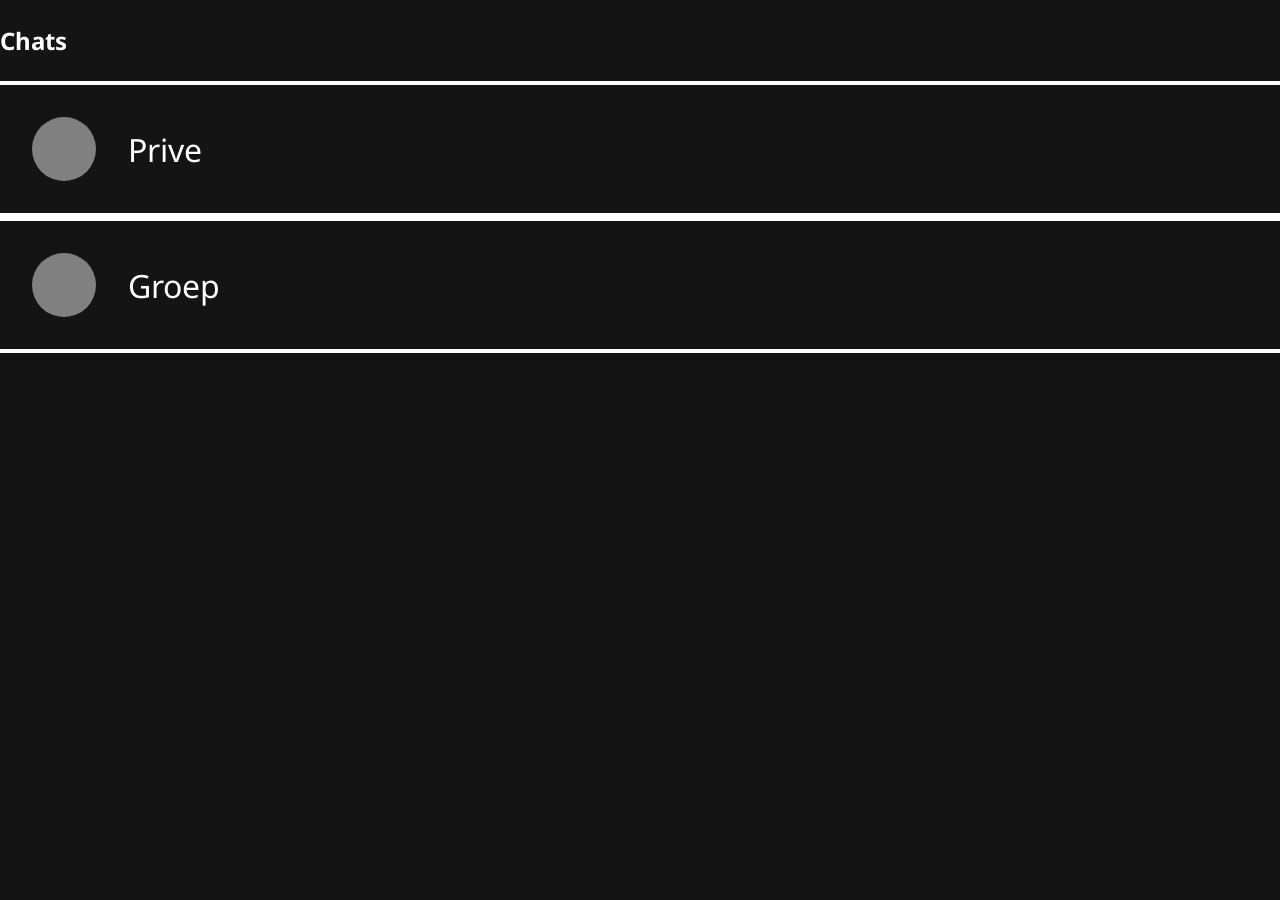
<file: index.html>
<!DOCTYPE html>
<html lang="en">
<head>
    <meta charset="UTF-8">
    <meta name="viewport" content="width=device-width, initial-scale=1.0">
    <title>HCD</title>

    <link rel="stylesheet" href="styles/main.css">
</head>
<body>
    <h2>Chats</h2>

    <div class="chats">
        <a href="private.html">
            <div></div>
            Prive
        </a>
        <a href="group.html">
            <div></div>
            Groep
        </a>
    </div>
    <script src="scripts/main.js"></script>
</body>
</html>
</file>
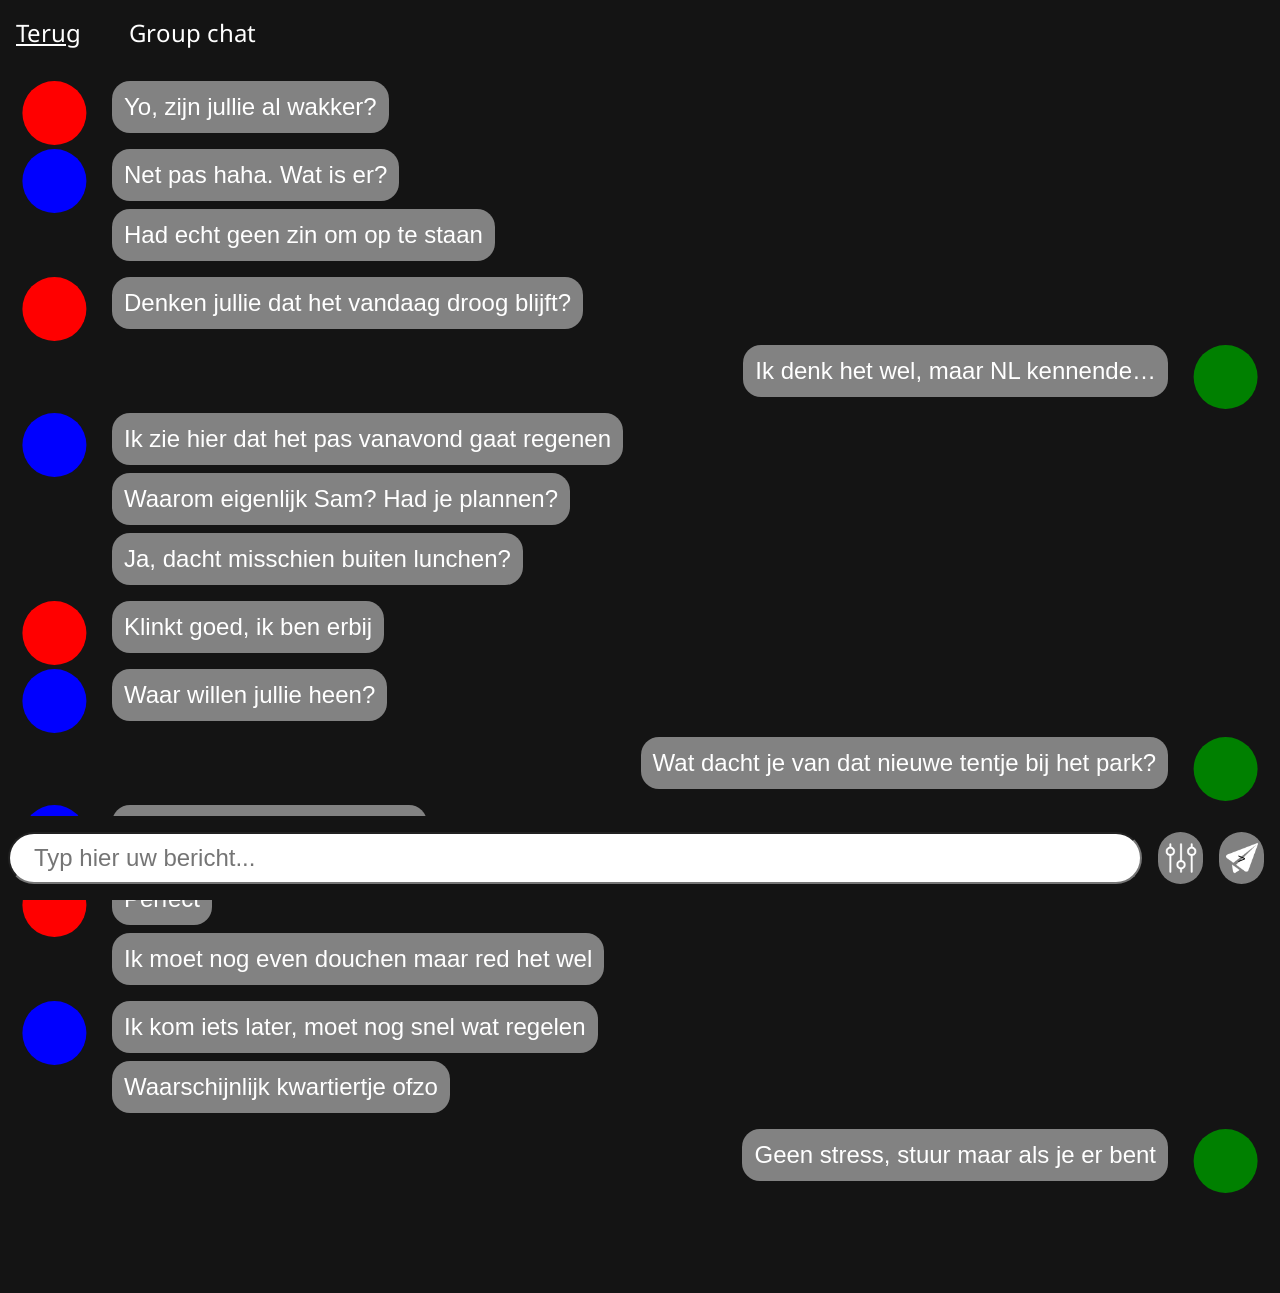
<file: group.html>
<!DOCTYPE html>
<html lang="en">
<head>
    <meta charset="UTF-8">
    <meta name="viewport" content="width=device-width, initial-scale=1.0">
    <title>Document</title>

    <link rel="stylesheet" href="styles/main.css">
</head>
<body>
    <nav>
        <a href="index.html">Terug</a>
        <h2 tabindex="0">Group chat</h2>
        <a href="#text" class="skip-link">Skip naar invoerveld</a>
    </nav>
    <div class="group-chat">
        <div id="chatContainer">
            <div class="text-bubble">
                <div class="v1"></div>
                <button aria-hidden="true" tabindex="0" role="button" class="v1">Yo, zijn jullie al wakker?</button>
            </div>

            <div class="text-bubble">
                <div class="v2"></div>
                <button aria-hidden="true" tabindex="0" role="button" class="v2">Net pas haha. Wat is er?</button>
                <button aria-hidden="true" tabindex="0" role="button" class="v2">Had echt geen zin om op te staan</button>
            </div>

            <div class="text-bubble">
                <div class="v1"></div>
                <button aria-hidden="true" tabindex="0" role="button" class="v1">Denken jullie dat het vandaag droog blijft?</button>
            </div>

            <div class="text-bubble">
                <div class="v3"></div>
                <button aria-hidden="true" tabindex="0" role="button" class="v3">Ik denk het wel, maar NL kennende…</button>
            </div>

            <div class="text-bubble">
                <div class="v2"></div>
                <button aria-hidden="true" tabindex="0" role="button" class="v2">Ik zie hier dat het pas vanavond gaat regenen</button>
                <button aria-hidden="true" tabindex="0" role="button" class="v2">Waarom eigenlijk Sam? Had je plannen?</button>
                <button aria-hidden="true" tabindex="0" role="button" class="v2">Ja, dacht misschien buiten lunchen?</button>
            </div>

            <div class="text-bubble">
                <div class="v1"></div>
                <button aria-hidden="true" tabindex="0" role="button" class="v1">Klinkt goed, ik ben erbij</button>
            </div>

            <div class="text-bubble">
                <div class="v2"></div>
                <button aria-hidden="true" tabindex="0" role="button" class="v2">Waar willen jullie heen?</button>
            </div>

            <div class="text-bubble">
                <div class="v3"></div>
                <button aria-hidden="true" tabindex="0" role="button" class="v3">Wat dacht je van dat nieuwe tentje bij het park?</button>
            </div>

            <div class="text-bubble">
                <div class="v2"></div>
                <button aria-hidden="true" tabindex="0" role="button" class="v2">Oja, goed idee! Zeg 13:00?</button>
            </div>

            <div class="text-bubble">
                <div class="v1"></div>
                <button aria-hidden="true" tabindex="0" role="button" class="v1">Perfect</button>
                <button aria-hidden="true" tabindex="0" role="button" class="v1">Ik moet nog even douchen maar red het wel</button>
            </div>

            <div class="text-bubble">
                <div class="v2"></div>
                <button aria-hidden="true" tabindex="0" role="button" class="v2">Ik kom iets later, moet nog snel wat regelen</button>
                <button aria-hidden="true" tabindex="0" role="button" class="v2">Waarschijnlijk kwartiertje ofzo</button>
            </div>

            <div class="text-bubble">
                <div class="v3"></div>
                <button aria-hidden="true" tabindex="0" role="button" class="v3">Geen stress, stuur maar als je er bent</button>
            </div>
        </div>
        <div>
            <input id="text" type="text" aria-label="Typ hier uw bericht" placeholder="Typ hier uw bericht...">
            <form id="voiceSettings">
                <input type="checkbox" tabindex="0" aria-label="Open emotie settings panel">
                <fieldset>
                    <legend>Emotie settings</legend>

                    <label>
                        <input type="radio" value="v3" name="setting" checked aria-label="Normale toon">
                        🙂
                    </label>
                    <label>
                        <input type="radio" value="v4" name="setting" aria-label="Verheugde toon">
                        🤩
                    </label>
                    <label>
                        <input type="radio" value="v5" name="setting" aria-label="Slaperige toon">
                        😴
                    </label>
                </fieldset>
            </form>
            <button id="sendButton" aria-label="Verstuur bericht">></button>
        </div>
    </div>

    <script src="scripts/chat.js"></script>
</body>
</html>
</file>
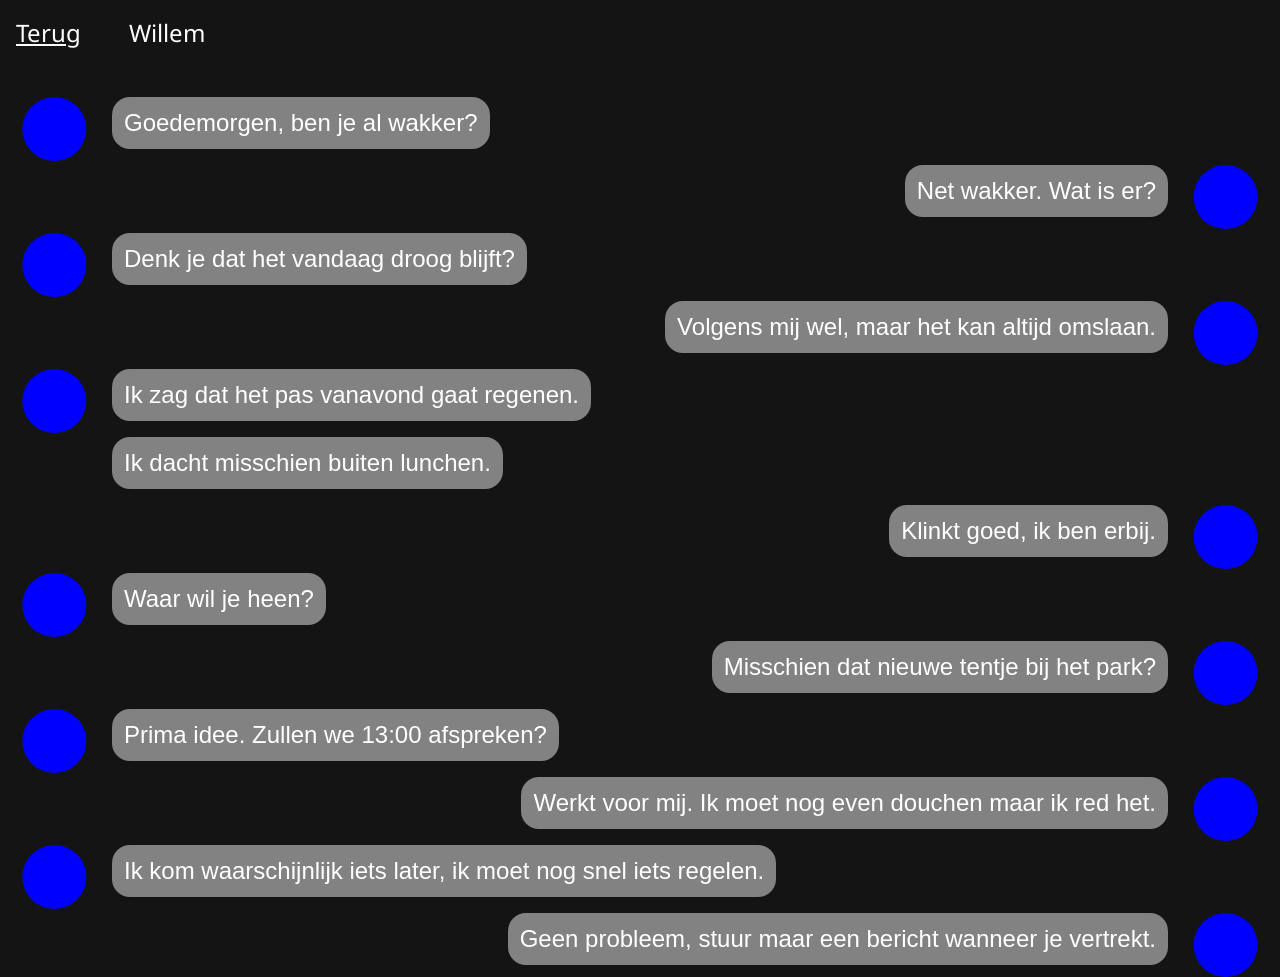
<file: private.html>
<!DOCTYPE html>
<html lang="en">
<head>
    <meta charset="UTF-8">
    <meta name="viewport" content="width=device-width, initial-scale=1.0">
    <title>Document</title>

    <link rel="stylesheet" href="styles/main.css">
</head>
<body>
    <nav>
        <a href="index.html">Terug</a>
        <h2>Willem</h2> 
    </nav>
    <div class="private-chat">
        <div>
            <div class="text-bubble">
                <div></div>
                <button class="1">Goedemorgen, ben je al wakker?</button>
            </div>

            <div class="text-bubble">
                <div></div>
                <button class="2">Net wakker. Wat is er?</button>
            </div>

            <div class="text-bubble">
                <div></div>
                <button class="1">Denk je dat het vandaag droog blijft?</button>
            </div>

            <div class="text-bubble">
                <div></div>
                <button class="2">Volgens mij wel, maar het kan altijd omslaan.</button>
            </div>

            <div class="text-bubble">
                <div></div>
                <button class="1">Ik zag dat het pas vanavond gaat regenen.</button>
                <button class="1">Ik dacht misschien buiten lunchen.</button>
            </div>

            <div class="text-bubble">
                <div></div>
                <button class="2">Klinkt goed, ik ben erbij.</button>
            </div>

            <div class="text-bubble">
                <div></div>
                <button class="1">Waar wil je heen?</button>
            </div>

            <div class="text-bubble">
                <div></div>
                <button class="2">Misschien dat nieuwe tentje bij het park?</button>
            </div>

            <div class="text-bubble">
                <div></div>
                <button class="1">Prima idee. Zullen we 13:00 afspreken?</button>
            </div>

            <div class="text-bubble">
                <div></div>
                <button class="2">Werkt voor mij. Ik moet nog even douchen maar ik red het.</button>
            </div>

            <div class="text-bubble">
                <div></div>
                <button class="1">Ik kom waarschijnlijk iets later, ik moet nog snel iets regelen.</button>
            </div>

            <div class="text-bubble">
                <div></div>
                <button class="2">Geen probleem, stuur maar een bericht wanneer je vertrekt.</button>
            </div>
        </div>
        <div></div>
    </div>
    <script src="scripts/chat.js"></script>
</body>
</html>
</file>
<file: styles/main.css>
@import url('https://fonts.googleapis.com/css2?family=Noto+Sans:ital,wght@0,100..900;1,100..900&display=swap');

:root {
    --color-background: rgb(20, 20, 20); 
    --color-primary: white; 
}

* {
    margin: 0; 
    padding: 0; 
}

body {
    padding: 2em; 
    font-family: 'Noto Sans';
    background-color: var(--color-background);
    color: var(--color-primary); 
    overflow-x: hidden;  
}

h1 {
    margin: 1em 0; 
}

.item {
    display: flex; 
    flex-direction: column; 
    width: 20em;
}

.item img {
    width: 15em; 
    height: 15em;
}

body p {
    font-size: 2em;
    margin: 3em 0; 
}

#select {
    display: flex;
    gap: 10px;
    margin: 1em 0;
    flex-direction: row;
}

.voice-item {
    padding: 0.6em 1em;
    border: 2px solid #ccc;
    border-radius: 8px;
    cursor: pointer;
    user-select: none;
    transition: 0.2s;
    font-size: 2em;
}

.voice-item:hover {
    border-color: #888;
}

.voice-item.active {
    border-color: #007bff;
    background: #e8f1ff;
    font-weight: bold;
}

#button {
    padding: 0.6em 1em;
    border-radius: 8px;
    background-color: #007bff;
    color: white; 
    border: none; 
    font-size: 2em; 
}

.chat-container {
    display: flex;
    height: 500px;
    border: 1px solid #ddd;
    border-radius: 10px;
    overflow: hidden;
}

.chat-area {
    flex: 1;
    padding: 15px;
    background: #fafafa;
    overflow-y: auto;
}

.message {
    display: flex;
    gap: 10px;
    margin-bottom: 12px;
    align-items: flex-start;
}

.message .avatar {
    font-size: 28px;
}

.message .text {
    background: white;
    padding: 10px 14px;
    border-radius: 12px;
    max-width: 70%;
    box-shadow: 0 1px 3px rgba(0,0,0,0.1);
}

.settings-panel {
    width: 250px;
    background: #fff;
    padding: 15px;
    border-left: 1px solid #eee;
}

.voice-list {
    display: flex;
    flex-direction: column;
    gap: 8px;
}

.voice-item {
    padding: 8px 10px;
    border: 2px solid #ccc;
    border-radius: 6px;
    cursor: pointer;
    transition: 0.2s;
}

.voice-item.active {
    border-color: #007bff;
    background: #e8f1ff;
}

/* Group Chat */ 
body:has(.group-chat) {
    padding: 0; 
}

body nav {
    width: 100%; 

    display: flex;
    flex-direction: row; 
    align-items: center;
    gap: 3em;
    padding: 1em 0 2em 1em;
}

body nav a {
    color: white; 

    font-size: 1.5em;
}

body nav h2 { 
    font-weight: 400; 
}

.skip-link {
  position: absolute;
  top: 0;
  left: 0;
  padding: 8px 16px;
  background: black;
  color: white;
  font-weight: bold;
  text-decoration: none;
  transform: translateY(-100%);
}

.skip-link:focus-visible {
  transform: translateY(0);
  outline: 2px solid white;
}

.group-chat {
    /* display: flex;
    flex-direction: column; 
    gap: 1em; 
    justify-content: space-between; */

    /* height: 100%;
    overflow: hidden;   */
    overflow: hidden;
}

.group-chat > div:first-of-type {
    display: flex; 
    flex-direction: column; 
    gap: 1em;

    padding-bottom: 7em; 
}

/* .group-chat > div:first-of-type {
    overflow-y: scroll; 
} */

.group-chat > div:nth-of-type(2) {
    position: fixed; 
    bottom: 0; 
    right: 1em; 
    width: 100%;
    padding: 1em 0; 
     
    display: flex;
    flex-direction: row;
    justify-content: space-around;
    gap: 1em;

    background-color:rgb(20, 20, 20);
}

.group-chat > div:nth-of-type(2) > input:first-of-type {
    width: 100%; 
    height: 2em; 
    background-color: rgb(255, 255, 255);
    margin-left: 1em;
    border-radius: 999px;
    padding-left: 1em;
    font-size: 1.5em;
}

.group-chat > div:nth-of-type(2) > button, .group-chat > div:nth-of-type(2) > div {
    height: 52px; 
    width: 52px;
    aspect-ratio: 1/1;
    border-radius: 999px; 
    border: none; 

    background-image: url(../assets/send-symbol.png);
    background-size: 32px 32px;
    background-position: center;
    background-repeat: no-repeat;

    background-color: grey;
}

#voiceSettings {
    position: relative; 
    height: 52px; 
    width: 52px;
    aspect-ratio: 1/1;
    border-radius: 999px; 
    border: none; 

    /* background-color: grey; */
    background-image: url(../assets/slider-settings.png);
    fill: white; 
    background-size: 32px 32px;
    background-position: center;
    background-repeat: no-repeat;

    background-color: grey;
}

#voiceSettings > input {
    height: 100%; 
    width: 100%;
    margin: 0;

    appearance: none;
}

#voiceSettings > fieldset {
    position: absolute; 
    bottom: 0; 
    right: 0; 
    transform: translateY(-40%); 
    /* transform: translate(-40%, -100%);  */
    font-size: 2em; 

    display: flex;
    flex-direction: row; 
    gap: 1em;

    display: none;

    padding: 1.5em 1em 1em 1em; 
    background-color: white;
    border-radius: 1em;
}

#voiceSettings > fieldset legend {
    color: black; 
    margin: 0; 
    font-size: 0.8em;

    position: absolute; 
    top: 0.5em; 
}

#voiceSettings > fieldset input {
    border: none; 
    background: none; 
}

#voiceSettings:has( > input:checked) > fieldset {
    display: flex; 
}

.group-chat div .text-bubble:has(div.v3), .group-chat div .text-bubble:has(div.v4), .group-chat div .text-bubble:has(div.v5) {
    margin-left: auto; 
    margin-right: 7em; 

    div {
        right: 0; 
        transform: translateX(140%); 
    }
}

.text-bubble {
    margin-left: 7em;

    position: relative;  

    display: flex; 
    flex-direction: column; 
    gap: 0.5em; 
    align-items: flex-start;
}

.text-bubble div {
    border-radius: 999px; 
    width: 4em; 
    height: 4em; 
    background-color: blue; 

    position: absolute; 
    top: 0; 
    transform: translateX(-140%); 
}

.text-bubble div[class="v1"] {
    background-color: red;
}

.text-bubble div[class="v2"] {
    background-color: blue;
}

.text-bubble div[class="v3"], .text-bubble div[class="v4"], .text-bubble div[class="v5"] {
    background-color: green;
}

.text-bubble button {
    border: none; 

    font-size: 1.5em; 
    margin: 0; 
    color: var(--color-primary); 

    background-color: rgb(130, 130, 130); 
    border-radius: 0.75em; 
    padding: 0.5em 0.5em;

    &:focus {
        font-size: 3em;
        background-color: rgb(50, 50, 50);
    }
}

body:has(.private-chat) {
    padding: 0; 
}

.private-chat {
    margin-top: 1em;
}

.private-chat div {
    display: flex; 
    flex-direction: column; 
    gap: 1em;
}

.private-chat div .text-bubble:nth-child(2n) {
    margin-left: auto; 
    margin-right: 7em; 

    display: flex; 
    align-items: end;

    div {
        right: 0; 
        transform: translateX(140%); 
    }
}

/* Chats index */ 
body:has(.chats) {
    padding: 0; 
}

body:has(.chats) h2 {
    margin: 1em 0;  
}

.chats {
    display: flex;
    flex-direction: column; 
}

.chats a {
    padding: 1em; 
    border-top: 4px solid white;
    border-bottom: 4px solid white;
    width: 100%; 

    color: white; 
    text-decoration: none;
    font-size: 2em;

    display: flex; 
    flex-direction: row; 
    gap: 1em; 
    align-items: center; 
}

.chats a div {
    height: 2em;
    width: 2em; 

    background-color: grey;
    border-radius: 999px; 
}

nav a:focus, nav h2:focus, .group-chat > div:nth-of-type(2) input:focus, .group-chat > div:nth-of-type(2) button:focus {
    border: 5px solid white; 
}
</file>
